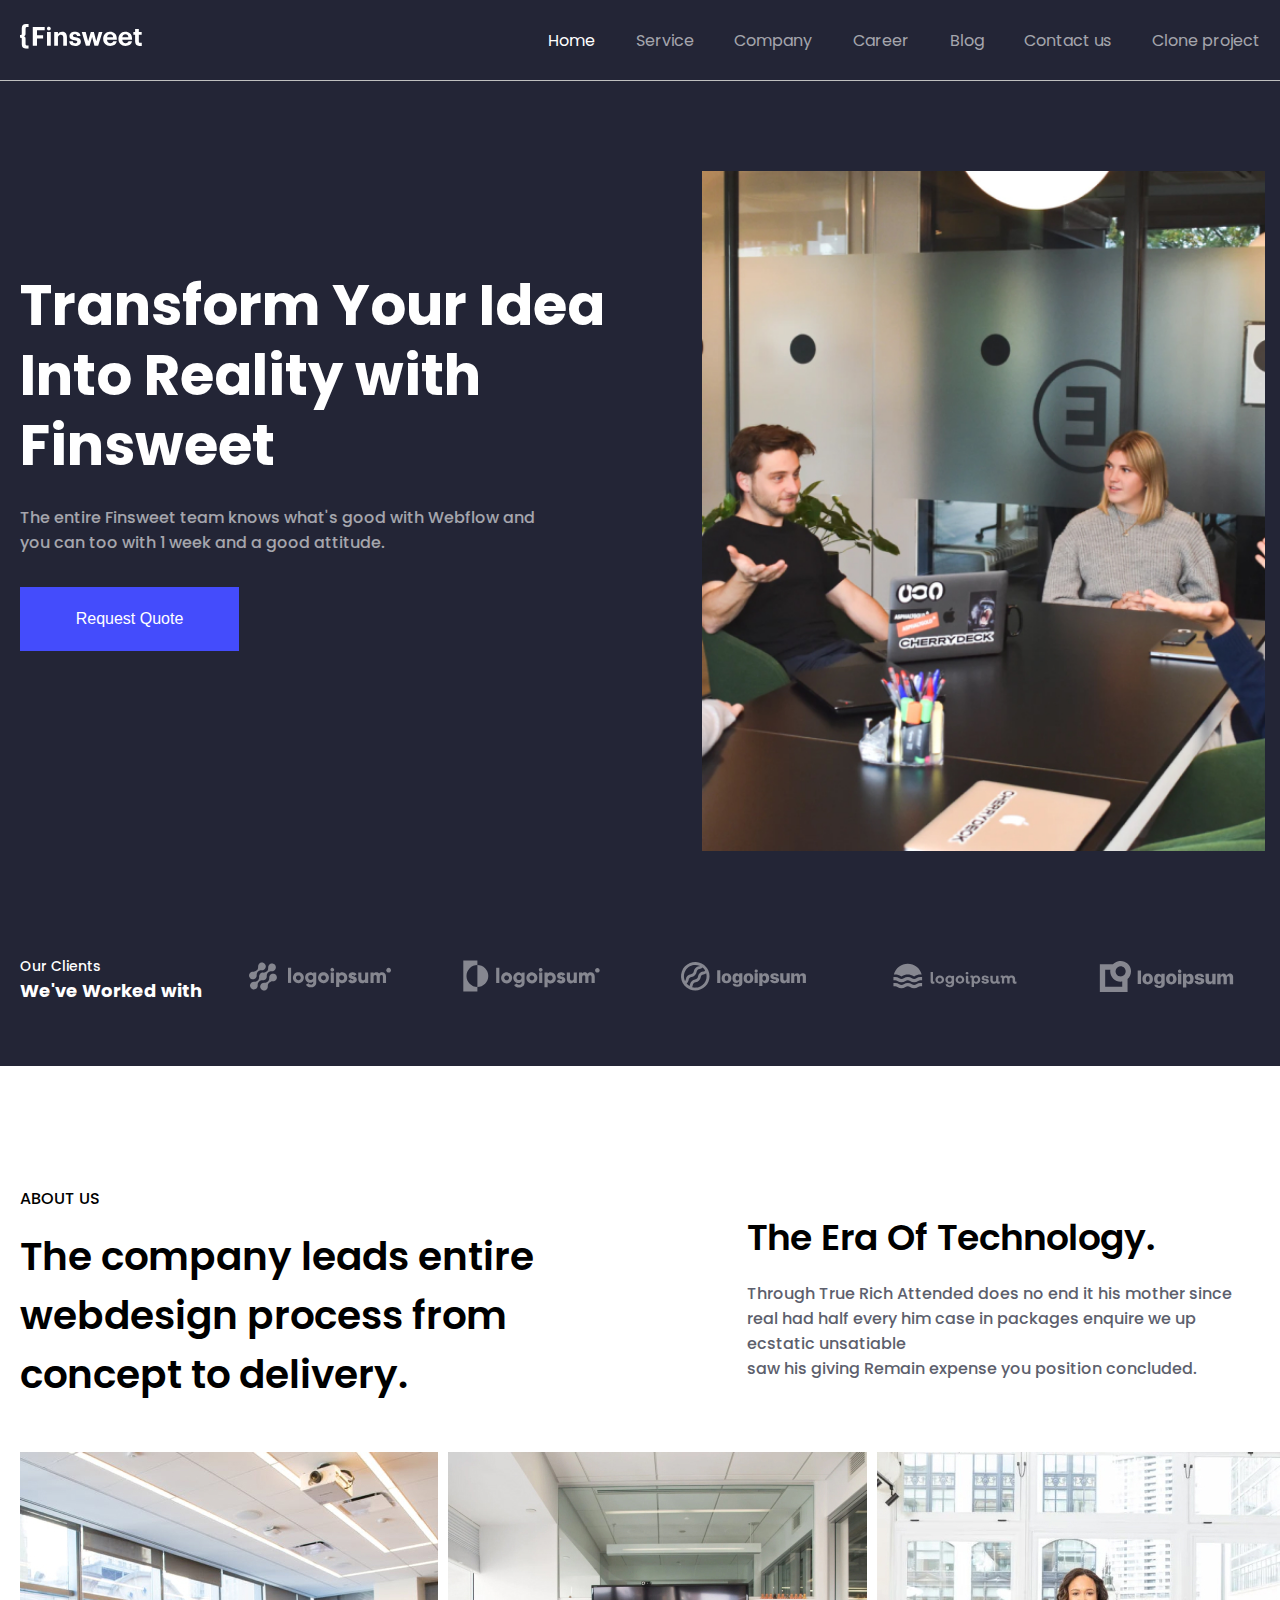
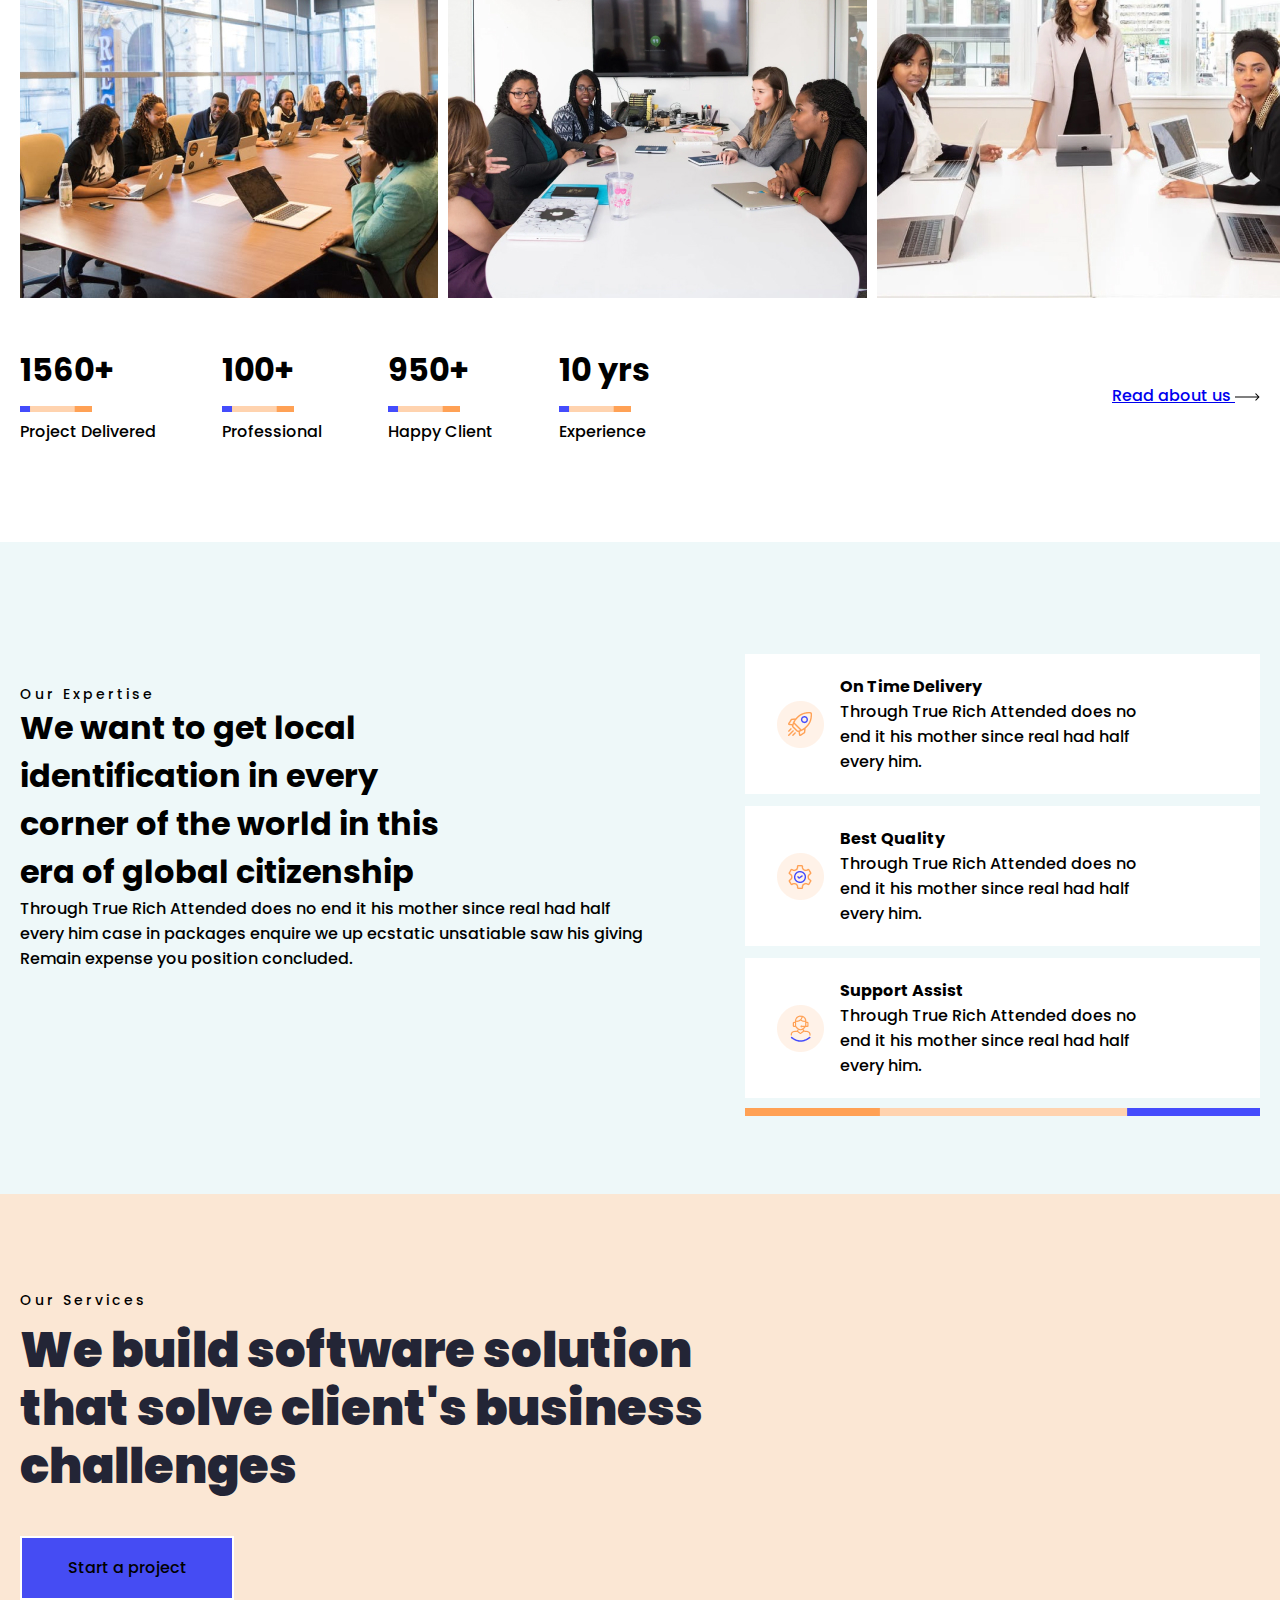
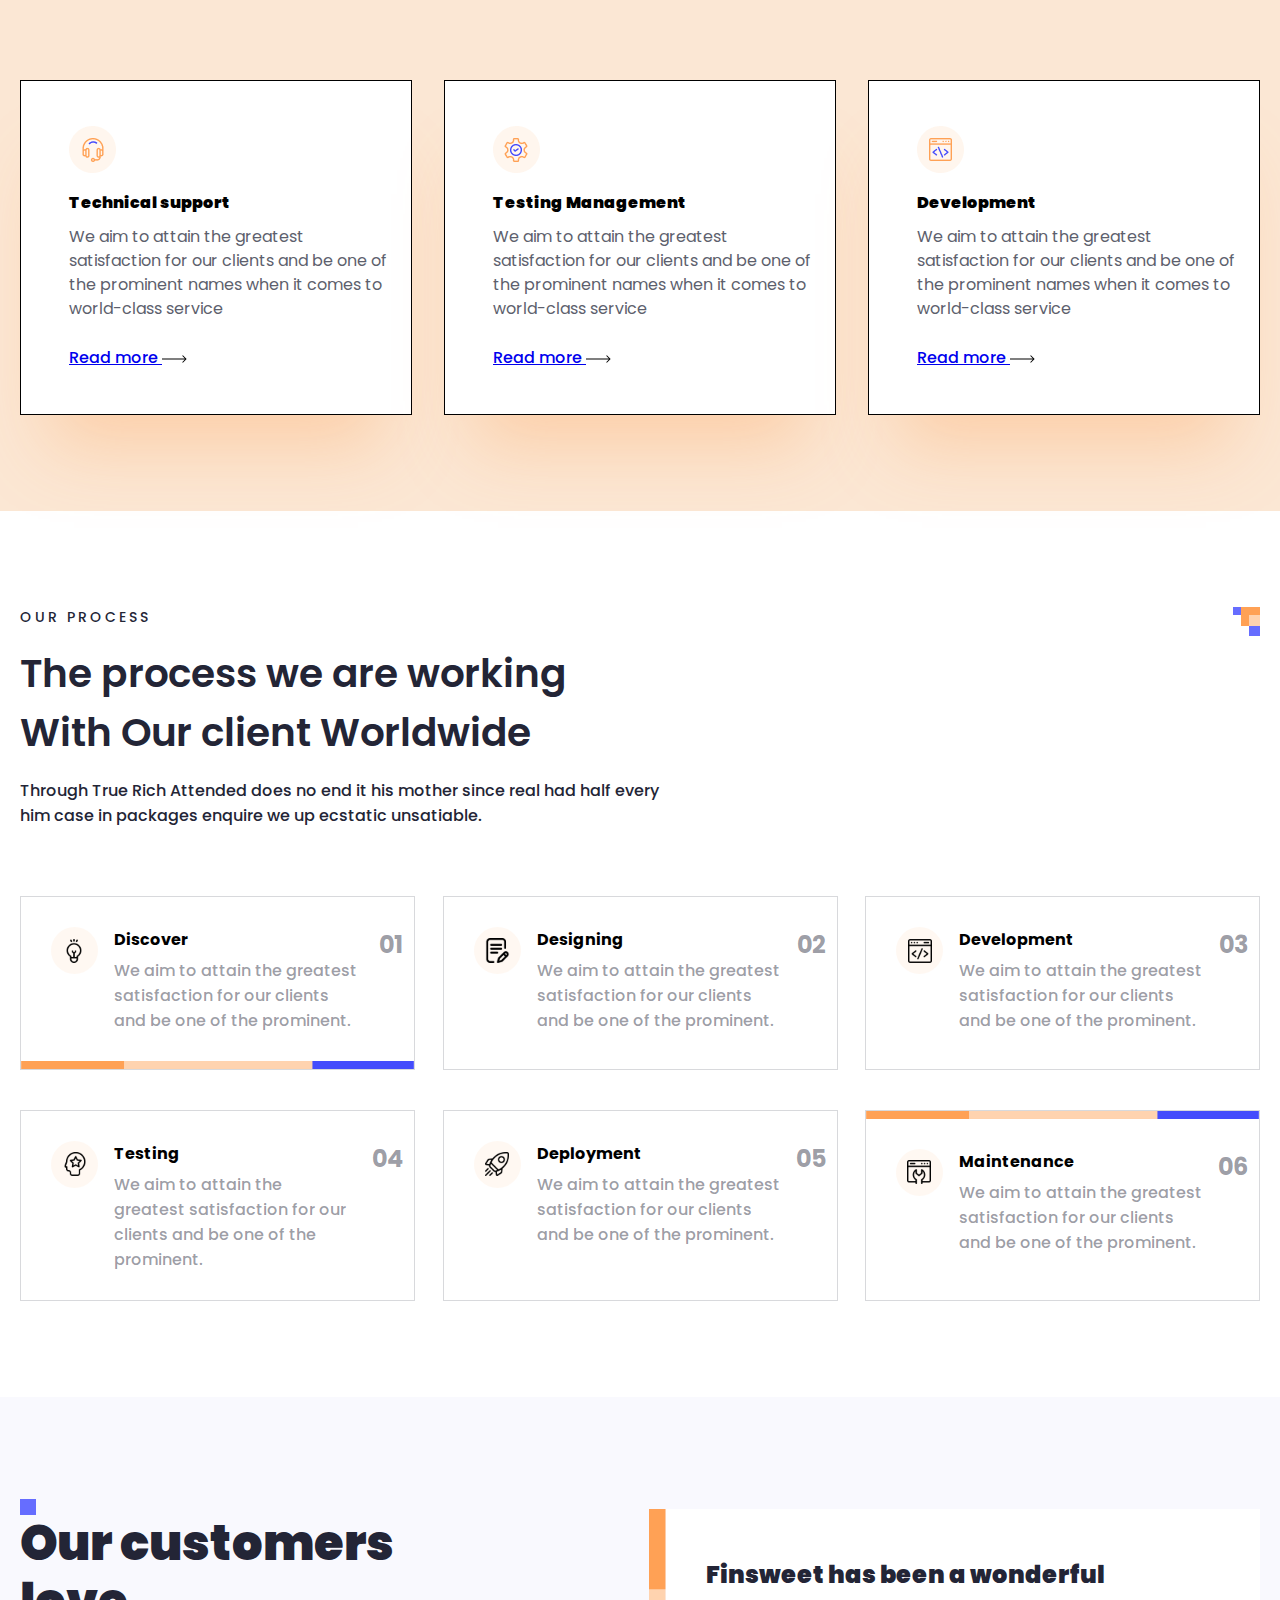
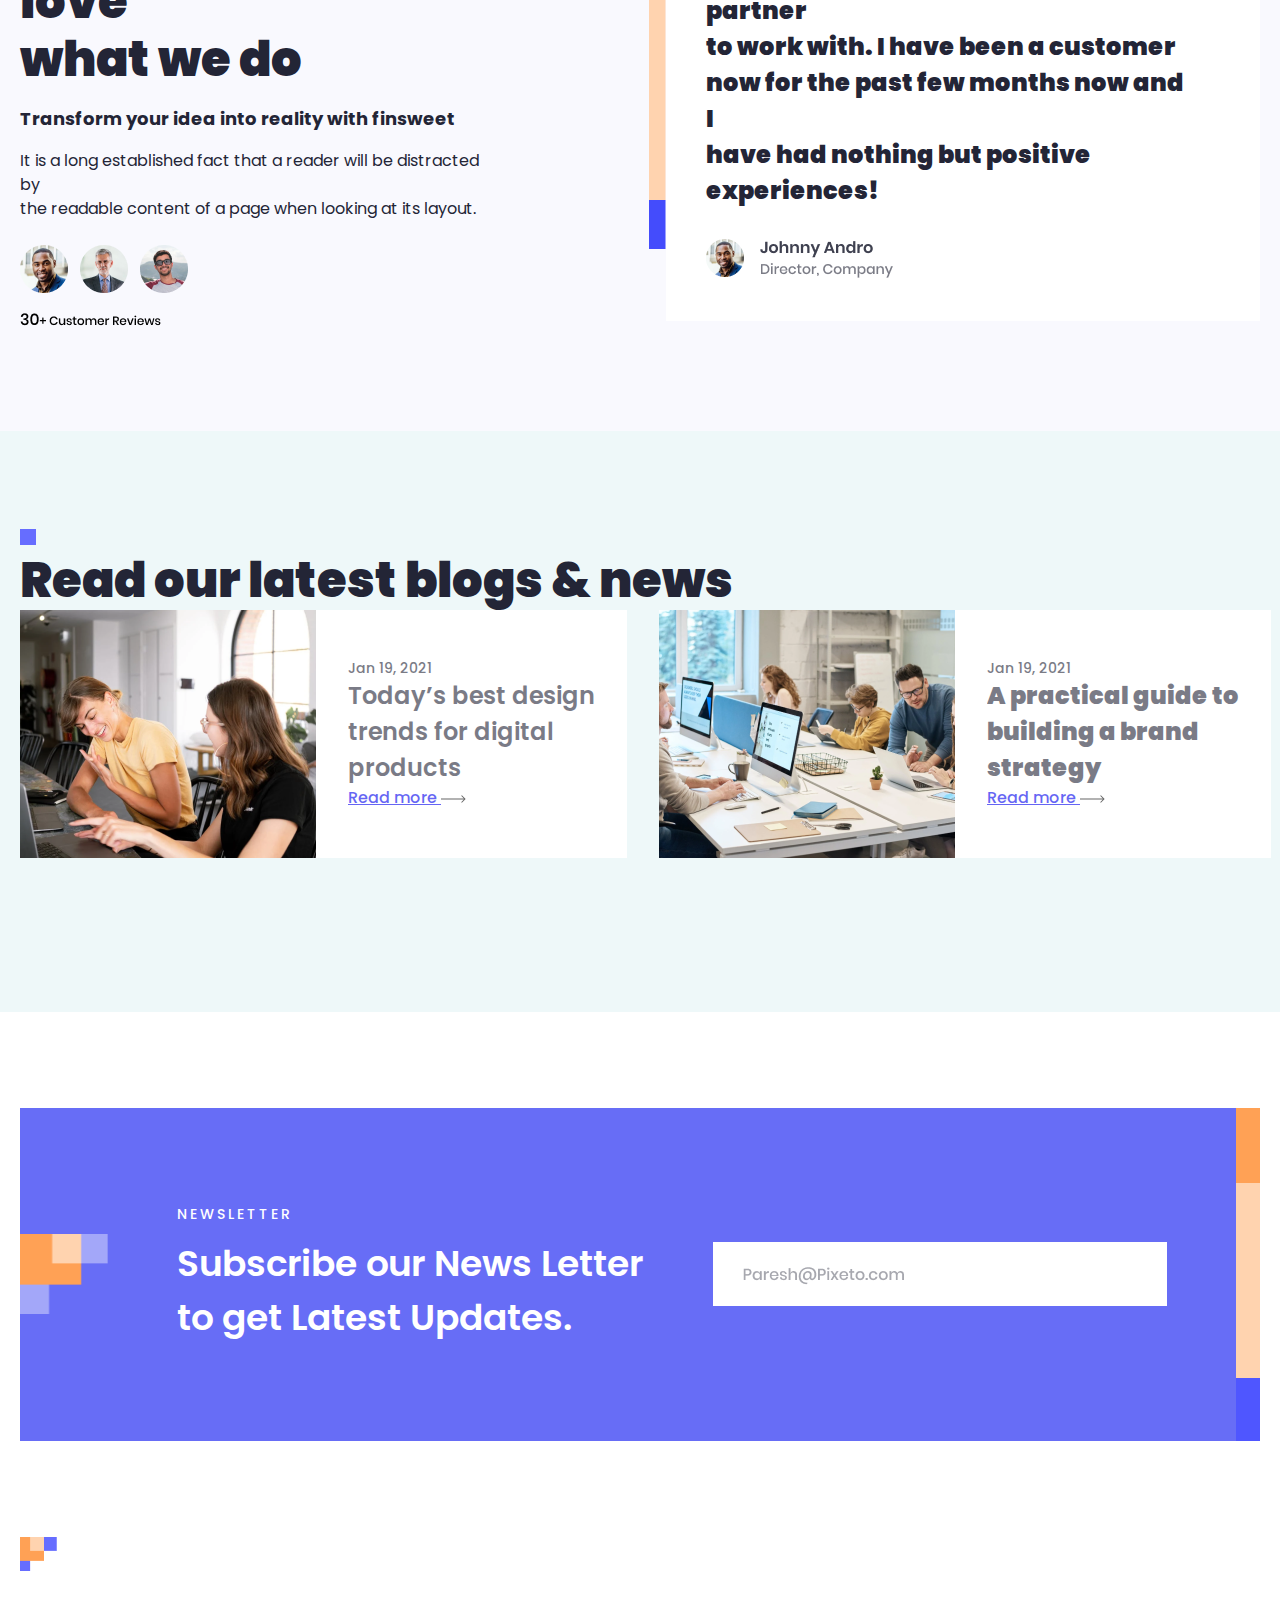
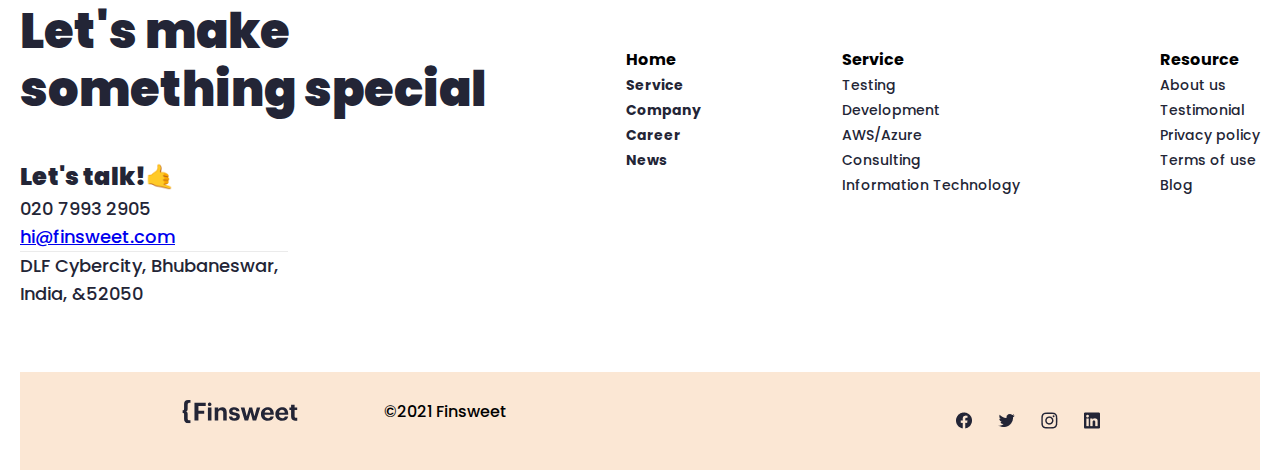
<file: index.html>
<!DOCTYPE html>
<html lang="en">
  <head>
    <meta charset="UTF-8" />
    <meta name="viewport" content="width=device-width, initial-scale=1.0" />
    <title>Finsweet Agency</title>
    <!-- ---- favicon ico ----- -->
    <link
      rel="apple-touch-icon"
      sizes="180x180"
      href="./public/favicon_io/apple-touch-icon.png"
    />
    <link
      rel="icon"
      type="image/png"
      sizes="32x32"
      href="./public/favicon_io/favicon-32x32.png"
    />

    <link
      sizes="64x64"
      type="image/png"
      rel="icon"
      href="./public/favicon_io/android-chrome-512x512.png"
    />

    <link rel="manifest" href="./public/favicon_io/site.webmanifest" />

    <!------- Poppins font -------->

    <link
      href="https://fonts.googleapis.com/css2?family=Poppins:wght@400;500;600&display=swap"
      rel="stylesheet"
    />

    <!-- --------- main css --------- -->
    <link rel="stylesheet" href="./style.css" />
  </head>

  <body>
    <!-- ------------- header section start ----------- -->

    <header>
      <div class="container">
        <nav>
          <a href="#">
            <img class="logo" src="./public/icons/logo.svg" alt="logo" />
          </a>

          <ul class="list">
            <li class="list-item">
              <a href="#" class="active-link">Home</a>
            </li>

            <li class="list-item">
              <a href="#">Service</a>
            </li>

            <li class="list-item">
              <a href="#">Company</a>
            </li>

            <li class="list-item">
              <a href="#">Career</a>
            </li>

            <li class="list-item">
              <a href="#">Blog</a>
            </li>

            <li class="list-item">
              <a href="#">Contact us</a>
            </li>

            <li class="list-item">
              <a href="#">Clone project</a>
            </li>
          </ul>
        </nav>
      </div>
    </header>

    <!--------------- header section end ------------->

    <!------------- main section start ------------->

    <main>
      <section id="intro">
        <div class="container">
          <div class="wrapper">
            <div class="wrapper_left">
              <h1>
                Transform Your Idea <br />Into Reality with <br />
                Finsweet
              </h1>
              <p>
                The entire Finsweet team knows what's good with Webflow and
                <br />
                you can too with 1 week and a good attitude.
              </p>

              <button>Request Quote</button>
            </div>

            <div class="wrapper_right">
              <img src="./public/images/intro_image.jpg" alt="image" />
            </div>
          </div>

          <ul class="clients">
            <li>
              <p>Our Clients</p>
              <h4>We've Worked with</h4>
            </li>

            <li>
              <a href="#">
                <img
                  src="./public/icons/logo1.svg"
                  alt="Finsweet Agency"
                  class="brand"
                />
              </a>
            </li>

            <li>
              <a href="#">
                <img
                  src="./public/icons/logo2.svg"
                  alt="Finsweet Agency"
                  class="brand"
                />
              </a>
            </li>

            <li>
              <a href="#">
                <img
                  src="./public/icons/logo3.svg"
                  alt="Finsweet Agency"
                  class="brand"
                />
              </a>
            </li>

            <li>
              <a href="#">
                <img
                  src="./public/icons/logo4.svg"
                  alt="Finsweet Agency"
                  class="brand"
                />
              </a>
            </li>

            <li>
              <a href="#">
                <img
                  src="./public/icons/logo5.svg"
                  alt="Finsweet Agency"
                  class="brand"
                />
              </a>
            </li>
          </ul>
        </div>
      </section>


      <!-- About page starts -->

      <section id="about">
        <div class="container">
          <div class="about_header">
            <div class="left">
              <p>ABOUT US</p>
              <h1>
                The company leads entire webdesign process from concept to
                delivery.
              </h1>
            </div>

            <div class="right">
              <h1>The Era Of Technology.</h1>
              <p>
                Through True Rich Attended does no end it his mother since real
                had half every him case in packages enquire we up ecstatic
                unsatiable<br />
                saw his giving Remain expense you position concluded.
              </p>
            </div>
          </div>

          <div class="about_gallery">
            <img
              src="./public/images/Image 1.jpg"
              alt="image Finsweet clients"
            />
            <img
              src="./public/images/Image 2.jpg"
              alt="image Finsweet clients"
            />
            <div>
              <img
                src="./public/images/Image 3.jpg"
                alt="image Finsweet clients"
              />
              <img src="./public/icons/Shapes.svg" alt="none" />
            </div>
          </div>

          <div class="about_stat">
            <ul class="about_stat-list">
              <li>
                <h1>1560+</h1>
                <img src="./public/icons/line.svg" alt="line" />
                <p>Project Delivered</p>
              </li>

              <li>
                <h1>100+</h1>
                <img src="./public/icons/line.svg" alt="line" />
                <p>Professional</p>
              </li>

              <li>
                <h1>950+</h1>
                <img src="./public/icons/line.svg" alt="line" />
                <p>Happy Client</p>
              </li>

              <li>
                <h1>10 yrs</h1>
                <img src="./public/icons/line.svg" alt="line" />
                <p>Experience</p>
              </li>
            </ul>

            <a href="#"
              >Read about us
              <img src="./public/icons/Icon.svg" alt="arrow-right" />
            </a>
          </div>
        </div>
      </section>

      <!-- About page ends -->


      <!-- Our Expertise page starts -->

      <div class="expertisepage">
        <div class="container">
          <div class="wrapper">
            <div class="wrapper-left">
              <p class="proccess_title">Our Expertise</p>
              <h1>
                We want to get local <br />
                identification in every <br />
                corner of the world in this <br />
                era of global citizenship
              </h1>
              <p>
                Through True Rich Attended does no end it his mother since real
                had half <br />
                every him case in packages enquire we up ecstatic unsatiable saw
                his giving <br />
                Remain expense you position concluded.
              </p>
            </div>

            
              <div class="expertise-right">

                <div class="expertise_card">

                  <div class="content">
                    <img src="./public/icons/rocket.png" alt="rocket" />

                    <div class="text">
                      <strong>On Time Delivery</strong>
                      <p>
                        Through True Rich Attended does no end it 
                        his mother since real had half every him.
                      </p>  
                    </div>
                  </div>
                </div>

                <div class="expertise_card">
                  <div class="content">
                    <img src="./public/icons/quality.png" alt="quality" />

                    <div class="text">
                      <strong>Best Quality</strong>
                      <p>
                        Through True Rich Attended does no end it 
                        his mother since real had half every him.
                      </p>  
                    </div>
                  </div>
                 
                </div>

                <div class="expertise_card">
                  <div class="content">
                    <img src="./public/icons/assist.png" alt="assist" />

                    <div class="text">
                      <strong>Support Assist</strong>
                      <p>
                        Through True Rich Attended does no end it
                        his mother since real had half every him.
                      </p>  
                    </div>
                  </div>
                  <img src="./public/icons/Group 1748.png"alt="line" />
                  
                </div>

              </div>
            
          </div>
        </div>
      </div>

      <!-- Our Expertise page ends -->

      <!-- Our services page starts -->

      <div class="servicepage">

        <div class="container">

          <div class="wrapper">

            <div class="uppage">

                <p>Our Services</p>

                <h1><b>We build software solution <br> 
                  that solve client's business <br>
                   challenges</b></h1>

                   <button>Start a project</button>

            </div>

          <div class="bottompage">

            <div class="box1">

            <img src="./public/icons/technical.png" alt="tech">

            <h5><b>Technical support</b></h5>

            <p>We aim to attain the greatest <br>
               satisfaction for our clients and be one of <br>
                the prominent names when it comes to 
              <br> world-class service</p>

            <a href="#">Read more 
              <img src="./public/icons/read more.png" alt="read more"></a>


            </div>


            <div class="box2">

              <img src="./public/icons/test.png" alt="test">
  
              <h5><b>Testing Management</b></h5>

              <p>We aim to attain the greatest <br>
                satisfaction for our clients and be one of <br>
                 the prominent names when it comes to 
               <br> world-class service</p>
              
  
              <a href="#">Read more 
                <img src="./public/icons/read more.png" alt="read more"></a>
  
  
              </div>


              <div class="box3">

                <img src="./public/icons/development.png" alt="development">
    
                <h5><b>Development</b></h5>

                <p>We aim to attain the greatest <br>
                  satisfaction for our clients and be one of <br>
                   the prominent names when it comes to 
                 <br> world-class service</p>
    
                <a href="#">Read more 
                  <img src="./public/icons/read more.png" alt="read more"></a>
    
    
                </div>
    
    
  
  






          </div>


          </div>

        </div>


      </div>

      <!-- Our services page ends -->




      <!-- Process page starts -->

      <section id="process">
        <div class="container">
          <div class="wrapper">
            <div class="left">
              <p class="proccess_title">Our Process</p>
              <h1>
                The process we are working <br />
                With Our client Worldwide
              </h1>
              <p>
                Through True Rich Attended does no end it his mother since real
                had half every <br />
                him case in packages enquire we up ecstatic unsatiable.
              </p>
            </div>

            <img src="./public/icons/shape2.svg" alt="shape" class="right" />
          </div>

          <div class="process_wrapper">
            <div class="process_card">
              <div class="content">
                <img src="./public/icons/IconLight.svg" alt="lights" />

                <div class="text">
                  <strong>Discover</strong>
                  <p>
                    We aim to attain the greatest satisfaction for our clients
                    and be one of the prominent.
                  </p>
                </div>
                <h2>01</h2>
              </div>

              <img src="./public/icons/line_shape.svg" alt="line" />
            </div>

            <div class="process_card">
              <div class="content">
                <img src="./public/icons/writeIcon.svg" alt="lights" />

                <div class="text">
                  <strong>Designing</strong>
                  <p>
                    We aim to attain the greatest satisfaction for our clients
                    and be one of the prominent.
                  </p>
                </div>
                <h2>02</h2>
              </div>
            </div>

            <div class="process_card">
              <div class="content">
                <img src="./public/icons/codeIcon.svg" alt="lights" />

                <div class="text">
                  <strong>Development</strong>
                  <p>
                    We aim to attain the greatest satisfaction for our clients
                    and be one of the prominent.
                  </p>
                </div>
                <h2>03</h2>
              </div>
            </div>

            <div class="process_card">
              <div class="content">
                <img src="./public/icons/brainIcon.svg" alt="lights" />

                <div class="text">
                  <strong>Testing</strong>
                  <p>
                    We aim to attain the greatest satisfaction for our clients
                    and be one of the prominent.
                  </p>
                </div>
                <h2>04</h2>
              </div>
            </div>

            <div class="process_card">
              <div class="content">
                <img src="./public/icons/rocketIcon.svg" alt="lights" />

                <div class="text">
                  <strong>Deployment</strong>
                  <p>
                    We aim to attain the greatest satisfaction for our clients
                    and be one of the prominent.
                  </p>
                </div>
                <h2>05</h2>
              </div>
            </div>

            <div class="process_card">
              <img src="./public/icons/line_shape.svg" alt="line" />
              <div class="content">
                <img src="./public/icons/settingIcon.svg" alt="lights" />

                <div class="text">
                  <strong>Maintenance</strong>
                  <p>
                    We aim to attain the greatest satisfaction for our clients
                    and be one of the prominent.
                  </p>
                </div>
                <h2>06</h2>
              </div>
            </div>
          </div>
        </div>
      </section>

      <!-- Process page ends -->




      <!-- Customers page -->

      <div class="customer-page">

        <div class="container">

        
          <div class="top">

              <div class="top-left">

                <img src="./public/icons/Shape.png" alt="shape">


                <h2><b>Our customers love <br> 
                  what we do</b>
                </h2>

                <h6><b>Transform your idea into reality with finsweet</b>
                </h6>

                <p>It is a long established fact that a reader will be distracted by <br>
                   the readable content of a page when looking at its layout. </p>

                   <img src="./public/icons/Members.png" alt="members" height="86px" width="168" class="members">
                   

              </div>
              
              <div class="top-right">

           

              <img src="./public/icons/Shape vertical.png" alt="vertical"  class="vertical">

              <div class="box1">

                <h4><b>Finsweet has been a wonderful partner <br>
                   to work with. I have been a customer <br>
                    now for the past few months now and I <br>
                     have had nothing but positive <br> experiences!</b>
                </h4>

                <img src="./public/icons/Person.png" alt="person">


              </div>

            </div>

            </div>
          


          

        </div>


      </div>

      <!-- Customers page ends -->

<!-- Blogs page starts -->


      <div class="blog">

        <div class="container">
          
        <div class="wrapper">

        <img src="./public/icons/Shape.png" alt="shape">

        <h2><b>Read our latest blogs & news</b></h2>

        <div class="cons">

        <div class="con1">

          <img src="./public/images/Image.png" alt="meeting" height="248" width="296">

          <div class="context">

            <p>Jan 19, 2021</p>

            <h4>Today’s best design <br>    
               trends for digital <br> products
              </h4>

              <a href="#">Read more <img src="./public/icons/read more.png" alt=""></a>

              </div>

             </div>

              <div class="con2">

                <img src="./public/images/meeting.png" alt="meet">

                <div class="context">

                  <p>Jan 19, 2021
                  </p>

                  <h4><b>A practical guide to <br>
                     building a brand <br>
                      strategy</b>
                    </h4>

                    <a href="#">Read more <img src="./public/icons/read more.png" alt="read more"></a>

                                 
                </div>


              </div>


          


        

      </div>

      </div>

      </div>

      </div>

<!-- Blogs page ends -->

<!-- Footer page -->

<footer>

  <div class="container">

    <div class="sub">


      <img src="./public/icons/shapesub.png" alt="shape" width="88" height="80" class="shape1">

      <div class="content">

        <p>NEWSLETTER</p>

        <h3>Subscribe our News Letter <br>
          to get Latest Updates.</h3>

        </div>


          <img src="./public/icons/Subscribebtn.png" alt="btn" height="64" width="454">


          <img src="./public/icons/sub shape vertical.png" alt="vertical">


      


    </div>

    <div class="btmfoot">

      <div class="text">

      <img src="./public/icons/Shapfooter.png" alt="shape">

      <h2><b>Let's make <br>
        something special</b></h2>


        <h4><b>Let's talk!🤙</b></h4>

        <p>020 7993 2905</p>

        <p><a href="mailto:hi@finsweet.com">hi@finsweet.com</a></p>

        <img src="./public/icons/Linefooter.png" alt="line">

        <p>DLF Cybercity, Bhubaneswar, <br> 
          India, &52050</p>

          

        </div>

          <ul class="list"><b>Home</b>

            <li class="list-item"><a href="#"><b>Service</b></a></li>
            <li class="list-item"><a href="#"><b>Company</b></a></li>
            <li class="list-item"><a href="#"><b>Career</b></a></li>
            <li class="list-item"><a href="#"><b>News</b></a></li>
            <br>
            




          </ul>



          <ul class="list"><b>Service</b>

            <li class="list-item"><a href="#"></a></li>
            <li class="list-item"><a href="#">Testing</a></li>        
            <li class="list-item"><a href="#">Development</a></li>
            <li class="list-item"><a href="#">AWS/Azure</a></li>
            <li class="list-item"><a href="#">Consulting</a></li>
            <li class="list-item"><a href="#">Information Technology</a></li>


            




          </ul>
    

          <ul class="list"><b>Resource</b>

            <li class="list-item"><a href="#">About us</a></li>
            <li class="list-item"><a href="#">Testimonial</a></li>
            <li class="list-item"><a href="#">Privacy policy</a></li>
            <li class="list-item"><a href="#">Terms of use</a></li>
            <li class="list-item"><a href="#">Blog</a></li>

          </ul>


    </div>

    <div class="social">
      <div class="logo">

        <img src="./public/icons/finsweet logo.svg" alt="logo" width="120px" height="24">

        <br><br>

        <p>©2021 Finsweet</p>


      </div>

      <div class="sociallinks">

        <img src="./public/icons/Social.png" alt="social">





      </div>









    </div>





  </div>



</footer>


<!-- Footer section ends -->

















      



    </main>

    <!-- ----------- main section end ----------- -->
  </body>
</html>
</file>
<file: style.css>
* {
  margin: 0;
  padding: 0;
  box-sizing: border-box;
}

body {
  font-family: "Poppins", sans-serif;
  font-weight: 500;
}

/* -------------------- main container -------------- */

.container {
  max-width: 1300px;
  margin: 0 auto;
  padding: 0 20px;
}

/* ------------- Header start ------------- */

header {
  background-color: #232536;
  border-bottom: 1px solid silver;
}

nav {
  width: 100%;
  height: 80px;
  display: flex;
  align-items: center;
  justify-content: space-between;
}

.logo {
  width: auto;
}

nav .list {
  list-style-type: none;
  display: flex;
  justify-content: space-between;
  width: 712px;
}

nav .list .list-item a {
  color: rgba(255, 255, 255, 0.6);
  text-decoration: none;
  font-size: 16px;
  font-weight: 400;
  transition: all 0.2s ease-out;
}

nav .list .list-item a:hover {
  color: #fff;
}

.active-link {
  color: #fff !important;
}

/* ------------- Header end ---------------- */

/* ------------- Intro section start ------------ */

#intro {
  width: 100%;
  height: auto;
  background-color: #232536;
  padding-bottom: 30px;
}

#intro .wrapper {
  width: 100%;
  padding-top: 90px;
  height: 810px;
  display: flex;
  justify-content: space-between;
}

#intro .wrapper .wrapper_left {
  padding-top: 100px;
}

#intro .wrapper .wrapper_left h1 {
  font-size: 56px;
  color: #fff;
  line-height: 70px;
  margin-bottom: 24px;
}

#intro .wrapper .wrapper_left p {
  color: rgba(255, 255, 255, 0.6);
  font-size: 16px;
  margin-bottom: 32px;
}

#intro .wrapper .wrapper_left button {
  width: 219px;
  height: 64px;
  background-color: #444cfc;
  color: #fff;
  font-size: 16px;
  border: none;
  cursor: pointer;
  transition: all 0.2s ease-out;
}

#intro .wrapper .wrapper_left button:hover {
  background-color: #232536;
  color: #ffff;
  border: 2px solid #fff;
}
#intro .wrapper .wrapper_left button:active {
  background-color: #9fa3ff;
}

#intro .wrapper .wrapper_right {
  width: 45%;
}

#intro .wrapper .wrapper_right img {
  width: 563px;
}

.clients {
  display: flex;
  justify-content: space-between;
  align-items: center;
  list-style-type: none;
  margin-top: 32px;
}

.clients p,
h4 {
  color: #fff;
  font-size: 14px;
}

.clients h4 {
  font-size: 18px;
}

/* ------------ Intro section end --------------*/

/* ------------------ ABOUT section start ---------------- */

#about {
  width: 100%;
  height: auto;
  background-color: #fff;
  padding-top: 120px;
}

#about .about_header {
  display: flex;
  justify-content: space-between;
  margin-bottom: 48px;
  align-items: center;
}

#about .about_header .left p {
  margin-bottom: 16px;
}

#about .about_header .left h1 {
  font-size: 39px;
  font-weight: 600;
}

#about .about_header .right {
  margin-left: 72px;
}

#about .about_header .right h1 {
  font-size: 36px;
  font-weight: 600;
  margin-bottom: 16px;
}

#about .about_header .right p {
  color: #5d5f6d;
}

#about .about_gallery {
  display: flex;
  justify-content: space-between;
  align-items: center;
  column-gap: 10px;
  margin-bottom: 48px;
}

#about .about_gallery div {
  display: flex;
}

#about .about_stat {
  display: flex;
  justify-content: space-between;
  align-items: center;
  padding-bottom: 98px;
}

#about .about_stat .about_stat-list {
  display: flex;
  list-style-type: none;
  column-gap: 66px;
}

/* ------------------ ABOUT section end ---------------- */


/* --------------- PROCESS SECTION START ------------ */

#process {
  width: 100%;
  height: auto;
  padding: 96px 0;

}

#process .wrapper {
  display: flex;
  justify-content: space-between;
  align-items: flex-start;
  margin-bottom: 68px;
  
}

#process .wrapper .left .proccess_title {
  font-size: 14px;
  letter-spacing: 3px;
  text-transform: uppercase;
  margin-bottom: 16px;
}

#process .wrapper .left h1 {
  font-size: 39px;
  font-weight: 600;
  color: #232536;
  margin-bottom: 16px;
}

#process .wrapper .left p {
  color: #232536;
  font-size: 16px;
}

#process .process_wrapper {
  display: flex;
  justify-content: space-between;
  flex-wrap: wrap;
  row-gap: 40px;
}

#process .process_wrapper .process_card {
  max-width: 395px;
  border: 1px solid rgba(35, 37, 54, 0.175);
  display: flex;
  flex-direction: column;
  cursor: pointer;
  transition: all 0.3s ease-in-out;
}

#process .process_wrapper .process_card:hover {
  box-shadow: rgba(0, 0, 0, 0.25) 0px 0.0625em 0.0625em,
    rgba(0, 0, 0, 0.25) 0px 0.125em 0.5em,
    rgba(255, 255, 255, 0.1) 0px 0px 0px 1px inset;
}

#process .process_wrapper .process_card .content {
  display: flex;
  padding: 30px 11px 28px 30px;
  column-gap: 16px;
  align-items: flex-start;
}

#process .process_wrapper .process_card .content p{
  color:#23253676;
  margin-top: 6px;
}

#process .process_wrapper .process_card .content h2{
  color:#23253676;
}

/* --------------- PROCESS SECTION END ------------ */


/* Expertise section starts */


.expertisepage {
  background-color: #EEF8F9;
  width: 100%;
  height: auto;
}


.expertisepage .wrapper {
  display: flex;
  justify-content: space-between;
  align-items: flex-start;
  /* margin-bottom: 154px; */
  background-color: #EEF8F9;
}


.expertisepage .wrapper .wrapper-left {
/* display: flex;
align-items: center;
justify-content: space-between;
flex-direction: column; */
margin-top: 142px;




}

.expertisepage .wrapper .wrapper-left .proccess_title {
  font-family: Poppins;
  font-size: 14px;
  font-weight: 500;
  line-height: 20px;
  letter-spacing: 3px;
  text-align: left;
  color:rgba(0, 0, 0, 1);
  display: flex;
  justify-content: start;
 
  
  

}
  .expertisepage .wrapper .wrapper-left .h1 {

    font-family: Poppins;
    font-size: 48px;
    font-weight: 600;
    line-height: 58px;
    letter-spacing: 0px;
    text-align: left;
    color: rgba(35, 37, 54, 1);


  }

  .expertisepage .wrapper .wrapper-left .p {
    
    font-family: Poppins;
    font-size: 16px;
    font-weight: 400;
    line-height: 24px;
    letter-spacing: 0px;
    text-align: center;
    color: rgba(93, 95, 109, 1);



  }

  .expertisepage .wrapper .expertise_card {
    max-width: 515px;
    max-height: 140px;
    border: none;
    cursor: pointer;
    background-color: #fff;
     

  }
 
  .expertisepage .wrapper .expertise-right {
    display: flex;
    flex-direction: column;
    gap: 12px;
    margin-top: 112px;
    margin-bottom: 96px;
  }

  .expertisepage .wrapper .expertise_card .content {
    display: flex;
    padding: 32px 117px 32px 32px;
     align-items: center;
    justify-content: space-around;
    width: 515px;
    height: 140px; 
    gap: 16px;
   
     }

  .expertisepage .wrapper .expertise_card .content:hover {
  
    box-shadow: rgba(0, 0, 0, 0.25) 0px 0.0625em 0.0625em,
    rgba(0, 0, 0, 0.25) 0px 0.125em 0.5em,
    rgba(255, 255, 255, 0.1) 0px 0px 0px 1px inset;

  }






  
  .expertisepage .wrapper .expertise_card .content .content p{
    font-family: Poppins;
    font-size: 14px;
    font-weight: 500;
    line-height: 20px;
    letter-spacing: 0px;
    text-align: left;
    
  }
  
  /* Expertise section ends */


  /* Service page starts */

.servicepage {

background-color: #FBE7D4;

}

.servicepage .wrapper{

display: flex;
flex-direction: column;
margin-top: 0px;

}

.servicepage .wrapper .uppage {
display: flex;
flex-direction: column;
justify-content: start;
align-items: start
}

.servicepage .wrapper .uppage p {

font-family: Poppins;
font-size: 14px;
font-weight: 500;
line-height: 20px;
letter-spacing: 3px;
text-align: left;
color: rgba(0, 0, 0, 1);
padding-top: 96px;


}

.servicepage .wrapper .uppage h1 {

   font-family: Poppins;
  font-size: 48px;
  font-weight: 600;
  line-height: 58px;
  letter-spacing: 0px;
  text-align: left;
  color: rgba(35, 37, 54, 1);
  margin-top: 12px;

}

 .wrapper .uppage button {

    width: 214px;
    height: 64px;
    background-color: #454CF3;
    border: 2px solid rgba(255, 255, 255, 1);
    margin-top: 40px;
   font-family: Poppins;
    font-size: 16px;
    font-weight: 500;
    line-height: 24px;
    letter-spacing: 0px;
    text-align: center;
    cursor: pointer;
    

  }

  .wrapper .uppage button:hover {
    
    color: #EEF8F9;
    background-color: red;
    font-size: large;


  }





  .servicepage .wrapper .bottompage {

    display: flex;
    justify-content: space-between;
    align-items: center;
    gap: 32px;
    margin-top: 80px;
    padding-bottom: 96px;
    cursor: pointer;

  }





  .servicepage .wrapper .bottompage .box1, .box2, .box3 {

    width: 405px;
    height: 335px;
    box-shadow: 0px 60px 68px -30px rgba(255, 161, 85, 0.35);
    border: 1px solid rgba(0, 0, 0, 1);
    background-color: #FFFFFF;
    display: flex;
    flex-direction: column;
    justify-content: center;
    align-items: flex-start;
    padding-left: 48px;
    transition: 0,4s;
    

 }


 .servicepage .wrapper .bottompage .box1:hover,.box2:hover,.box3:hover {

  box-shadow: rgba(0, 0, 0, 0.25) 0px 0.0625em 0.0625em,
  rgba(0, 0, 0, 0.25) 0px 0.125em 0.5em,
  rgba(255, 255, 255, 0.1) 0px 0px 0px 1px inset;
  background-color: #9fa3ff;
  font-size: larger;
 


 }


 .servicepage .wrapper .bottompage h5 {

  
    font-family: Poppins;
    font-size: 16px;
    font-weight: 600;
    line-height: 28px;
    letter-spacing: 0px;
    text-align: left;
    padding-top: 16px;
    color: rgba(0, 0, 0, 1);
    
 }



.servicepage .wrapper .bottompage p {

  
  font-family: Poppins;
  font-size: 16px;
  font-weight: 400;
  line-height: 24px;
  letter-spacing: 0px;
  text-align: left;
  padding-top: 8px;
  color: rgba(93, 95, 109, 1);
  padding-bottom: 24px;

}



/* Service page ends */


/* Customers page starts */


.customer-page {

  background-color: #F9F9FE;




}

.customer-page .top {

background-color: #F9F9FE;
display: flex;
flex-direction: row;
justify-content: space-between;
align-items: center;
padding-bottom: 100px;
gap: 154px;
padding-top: 102px;

}

.customer-page .top .top-left {

  display: flex;
  flex-direction: column;
  justify-content: start;
  align-items: start;

}

.customer-page .top .top-left h2 {

  font-family: Poppins;
  font-size: 48px;
  font-weight: 600;
  line-height: 58px;
  letter-spacing: 0px;
  text-align: left;
  color: rgba(35, 37, 54, 1);
  /* padding-top: 106px; */
  
}

.customer-page .top .top-left h6 {

  
    font-family: Poppins;
    font-size: 18px;
    font-weight: 500;
    line-height: 28px;
    letter-spacing: 0px;
    text-align: left;
    color: rgba(35, 37, 54, 1);
    padding-top: 16px;
    
}

.customer-page .top .top-left p {

  
  font-family: Poppins;
  font-size: 16px;
  font-weight: 400;
  line-height: 24px;
  letter-spacing: 0px;
  text-align: left;
  color: rgba(35, 37, 54, 1);
  padding-top: 16px;
  padding-bottom: 24px;

}

/* .customer-page .top .top-left .members {

padding-bottom: 119px;

} */

.customer-page .top .top-right {

  display: flex;
  flex-direction: row;
  justify-content: center;
  align-items: flex-start;

}

.customer-page .top .top-right .box1 {
  display: flex;
  flex-direction: column;
  justify-content: start;
  align-items: flex-start;
  background-color: #fff;
  padding-top: 48px;
  padding-bottom: 42px;
  padding-left: 40px;
  padding-right: 69px;

}

.customer-page .top .top-right .box1 h4 {

 
  font-family: Poppins;
  font-size: 24px;
  font-weight: 600;
  line-height: 36px;
  letter-spacing: 0px;
  text-align: left;
  color: rgba(35, 37, 54, 1);
  padding-bottom: 24px;
  
}

 
.customer-page .top .top-right .vertical {
  display: flex;
  flex-direction: row;
  

}


/* Customers page ends */


/* Blog page starts */


.blog {

  background-color: #EEF8F9;

}


.blog .wrapper {
  
  width: 1600px;
  height: 581px;
  padding-top: 96px;



}

.blog .wrapper h2 {

font-family: Poppins;
font-size: 48px;
font-weight: 600;
line-height: 58px;
letter-spacing: 0px;
text-align: left;
color: rgba(35, 37, 54, 1);

}

.blog .wrapper .cons {

  display: flex;
  flex-direction: row;
  /* align-items: center;
  justify-content: space-between;
  row-gap: 32px; */
  gap: 32px;

}

.blog .wrapper .cons .con1, .con2 {

  background-color: #FFFFFF;
  display: flex;
  flex-direction: row;
  gap: 32px;
  

}

.blog .wrapper .cons .context {
    display: flex;
    flex-direction: column;
    justify-content: center;
    align-items: flex-start;
    padding-right: 32px;
    




}

.blog .wrapper .cons .context h4 {

font-family: Poppins;
font-size: 24px;
font-weight: 600;
line-height: 36px;
letter-spacing: 0px;
text-align: left;
color: rgba(35, 37, 54, 1);

}

.blog .wrapper .cons .context {
  
  font-family: Poppins;
  font-size: 14px;
  font-weight: 500;
  line-height: 20px;
  letter-spacing: 0px;
  text-align: left;
  color:  rgba(35, 37, 54, 1);
  opacity: 60%;
  

}


.blog .wrapper .cons a {

font-family: Poppins;
font-size: 16px;
font-weight: 500;
line-height: 24px;
letter-spacing: 0px;
text-align: left;
cursor: pointer;

}

.blog .wrapper .cons a:hover {

  color: red


}

/* Footer page starts */


footer {

  background-color: #FFFFFF;
  
}

footer .sub {

  background-color: #676DF6;
  display: flex;
  flex-direction: row;
  margin-top: 96px;
  align-items: center;
  justify-content: space-between;

}

footer .sub .content p {

  font-family: Poppins;
  font-size: 14px;
  font-weight: 500;
  line-height: 20px;
  letter-spacing: 3px;
  text-align: left;
  color: rgba(255, 255, 255, 1); 
  
}


footer .sub .content h3 {

font-family: Poppins;
font-size: 36px;
font-weight: 600;
line-height: 54px;
letter-spacing: 0px;
text-align: left;
color: rgba(255, 255, 255, 1);
padding-top: 13px;

}


  footer .btmfoot {

    display: flex;
    flex-direction: row;
    justify-content: space-between;
    align-items: center;
    margin-top: 96px; 
    /* margin-bottom: 64px;
    padding-left: 162px;
    padding-right: 160px;
   */
   margin-bottom: 64px;
  
  
  }

    footer .btmfoot .text {

      display: flex;
      flex-direction: column;
      justify-content: start;
      align-items: flex-start;

      
  }

  footer .btmfoot .text h2 {

  
    font-family: Poppins;
    font-size: 48px;
    font-weight: 600;
    line-height: 58px;
    letter-spacing: 0px;
    text-align: left;
    color: rgba(35, 37, 54, 1);
    padding-top: 32px;

  }

  footer .btmfoot .text h4 {

      font-family: Poppins;
      font-size: 24px;
      font-weight: 600;
      line-height: 36px;
      letter-spacing: 0px;
      text-align: left;
      color: rgba(35, 37, 54, 1);
      padding-top: 40px;


  }

  footer .btmfoot .text p {

    font-family: Poppins;
    font-size: 18px;
    font-weight: 500;
    line-height: 28px;
    letter-spacing: 0px;
    text-align: left;
    color: rgba(35, 37, 54, 1);
    column-gap: 8px;

  }

footer .btmfoot .list {

  display: flex;
  flex-direction: column;
  /* justify-content: center;
  align-items: center; */
  text-decoration: none;
  list-style: none;
  text-decoration: none;
}


footer .btmfoot .list a {

  text-decoration: none;
  font-family: Poppins;
  font-size: 14px;
  font-weight: 500;
  line-height: 20px;
  letter-spacing: 0px;
  text-align: left;
  color: rgba(35, 37, 54, 1);
  

}

footer .social {

  background-color: #FBE7D4;
  display: flex;
  flex-direction: row;
  align-items: center;
  justify-content: space-between; 
  padding-top: 28px;
  padding-bottom: 22px;
  padding-left: 160px;
  padding-right: 160px;

}

footer .social .logo {

cursor: pointer;
display: flex;
flex-direction: row;
gap: 42px;
font-family: Poppins;
font-size: 16px;
font-weight: 500;
line-height: 24px;
letter-spacing: 0px;
text-align: left;
color: rgba(0, 0, 0, 1);
}

footer .social .sociallinks {

cursor: pointer;

}











/* Footer page ends */
</file>
